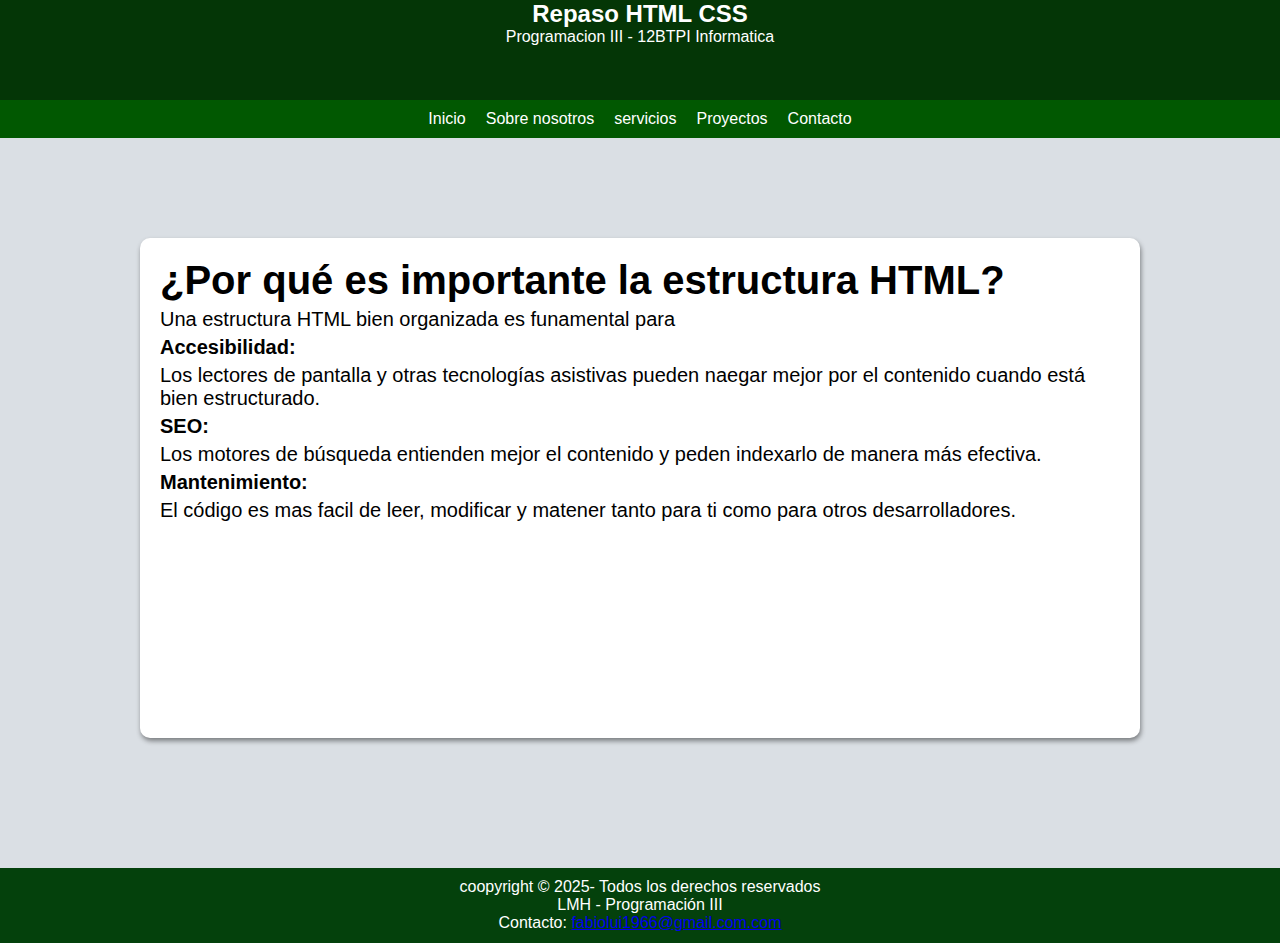
<file: DevPro_1/Index.html>
<!DOCTYPE html>
<html lang="en">
<head>
    <meta charset="UTF-8">
    <meta name="viewport" content="width=device-width, initial-scale=1.0">
    <title>Document</title>
    <link rel="stylesheet" href="styles.css">
</head>
<body>
    <header>
<h2>Repaso HTML CSS</h2>
<p>Programacion III - 12BTPI Informatica</p>
    </header>
        <nav>
        <ul>
            <li><a href="#">Inicio</a></li>
            <li><a href="#">Sobre nosotros</a></li>
            <li><a href="#">servicios</a></li>
            <li><a href="#">Proyectos</a></li>
            <li><a href="#">Contacto</a></li>
        </ul>
    </nav>
    <div class="container">
        <h1>¿Por qué es importante la estructura HTML?</h1>
        <P>Una estructura HTML bien organizada es funamental para</P>
        <b>Accesibilidad:</b> <p>Los lectores de pantalla y otras tecnologías asistivas pueden naegar mejor por el contenido cuando está bien estructurado.</p>
        <b>SEO:</b> <p>Los motores de búsqueda entienden mejor el contenido y peden indexarlo de manera más efectiva. </p>
        <b>Mantenimiento:</b> <p>El código es mas facil de leer, modificar y matener tanto para ti como para otros desarrolladores.  </p>
    </div>
    <footer>
        <p>coopyright &copy; 2025- Todos los derechos reservados </p>
        <p>LMH - Programación III</p>
        <P>Contacto: <a href="mailto:fabiolui1966@gmail.com.com">fabiolui1966@gmail.com.com</a></P>
    </footer>
</body>
</html>
</file>
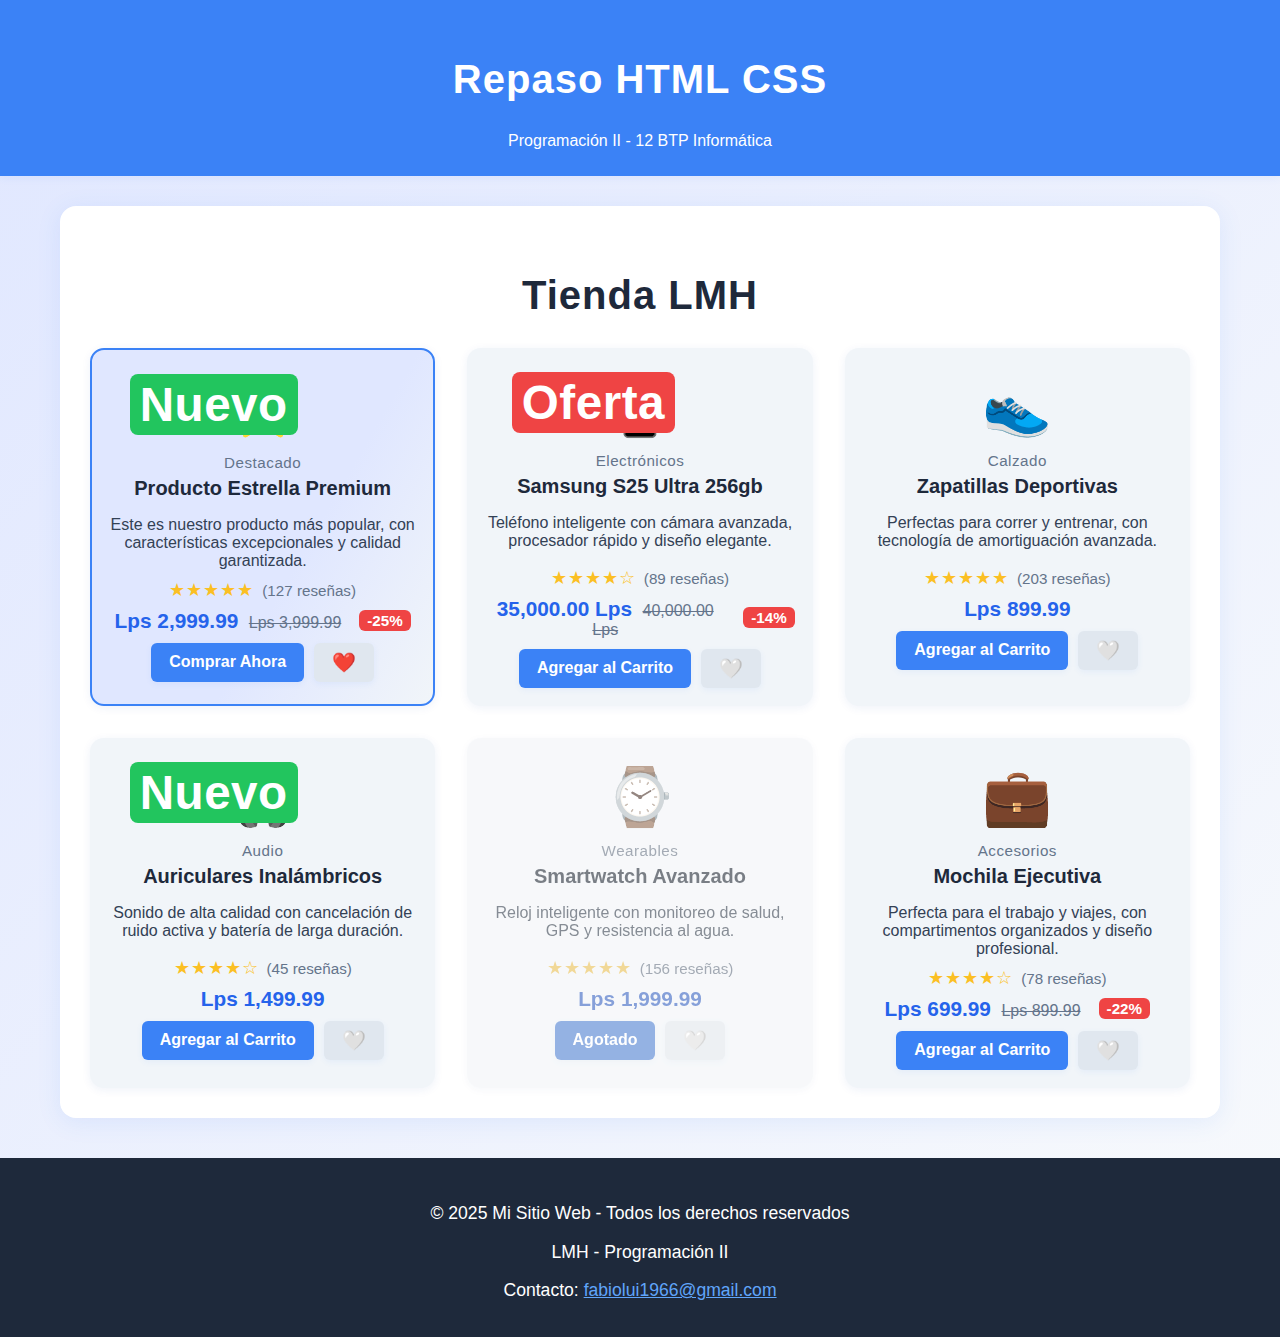
<file: DevPro_2/index.html>
<html lang="es"><head>
    <meta charset="UTF-8">
    <meta name="viewport" content="width=device-width, initial-scale=1.0">
    <title>Tarjetas de Productos - Tienda Online</title>
    <link rel="stylesheet" href="styles.css">
</head>
<body>
       <!-- HEADER -->
    <header>
        <h1 style="color: white;">Repaso HTML CSS</h1>
        <p>Programación II - 12 BTP Informática</p>
    </header>

    <div class="container">
        <h1>Tienda LMH</h1>
        
        <div class="products-grid">
            <!-- PRODUCTO DESTACADO -->
            <div class="product-card featured-card">
                <div class="product-image">
                    <span>⭐</span>
                    <div class="product-badge new">Nuevo</div>
                </div>
                <div class="product-info">
                    <div class="product-category">Destacado</div>
                    <h3 class="product-title">Producto Estrella Premium</h3>
                    <p class="product-description">Este es nuestro producto más popular, con características excepcionales y calidad garantizada.</p>
                    <div class="product-rating">
                        <div class="stars">★★★★★</div>
                        <div class="rating-text">(127 reseñas)</div>
                    </div>
                    <div class="product-price">
                        <div>
                            <span class="price-current">Lps 2,999.99</span>
                            <span class="price-original">Lps 3,999.99</span>
                        </div>
                        <div class="discount">-25%</div>
                    </div>
                    <div class="product-actions">
                        <button class="btn btn-primary">Comprar Ahora</button>
                        <button class="btn btn-secondary">
                            <span class="wishlist-icon">❤️</span>
                        </button>
                    </div>
                </div>
            </div>

            <!-- PRODUCTO REGULAR 1 -->
            <div class="product-card">
                <div class="product-image">
                    <span>📱</span>
                    <div class="product-badge sale">Oferta</div>
                </div>
                <div class="product-info">
                    <div class="product-category">Electrónicos</div>
                    <h3 class="product-title">Samsung S25 Ultra 256gb</h3>
                    <p class="product-description">Teléfono inteligente con cámara avanzada, procesador rápido y diseño elegante.</p>
                    <div class="product-rating">
                        <div class="stars">★★★★☆</div>
                        <div class="rating-text">(89 reseñas)</div>
                    </div>
                    <div class="product-price">
                        <div>
                            <span class="price-current">35,000.00 Lps</span>
                            <span class="price-original">40,000.00 Lps</span>
                        </div>
                        <div class="discount">-14%</div>
                    </div>
                    <div class="product-actions">
                        <button class="btn btn-primary">Agregar al Carrito</button>
                        <button class="btn btn-secondary">
                            <span class="wishlist-icon">🤍</span>
                        </button>
                    </div>
                </div>
            </div>

            <!-- PRODUCTO REGULAR 2 -->
            <div class="product-card">
                <div class="product-image">
                    <span>👟</span>
                </div>
                <div class="product-info">
                    <div class="product-category">Calzado</div>
                    <h3 class="product-title">Zapatillas Deportivas</h3>
                    <p class="product-description">Perfectas para correr y entrenar, con tecnología de amortiguación avanzada.</p>
                    <div class="product-rating">
                        <div class="stars">★★★★★</div>
                        <div class="rating-text">(203 reseñas)</div>
                    </div>
                    <div class="product-price">
                        <div>
                            <span class="price-current">Lps 899.99</span>
                        </div>
                    </div>
                    <div class="product-actions">
                        <button class="btn btn-primary">Agregar al Carrito</button>
                        <button class="btn btn-secondary">
                            <span class="wishlist-icon">🤍</span>
                        </button>
                    </div>
                </div>
            </div>

            <!-- PRODUCTO REGULAR 3 -->
            <div class="product-card">
                <div class="product-image">
                    <span>🎧</span>
                    <div class="product-badge new">Nuevo</div>
                </div>
                <div class="product-info">
                    <div class="product-category">Audio</div>
                    <h3 class="product-title">Auriculares Inalámbricos</h3>
                    <p class="product-description">Sonido de alta calidad con cancelación de ruido activa y batería de larga duración.</p>
                    <div class="product-rating">
                        <div class="stars">★★★★☆</div>
                        <div class="rating-text">(45 reseñas)</div>
                    </div>
                    <div class="product-price">
                        <div>
                            <span class="price-current">Lps 1,499.99</span>
                        </div>
                    </div>
                    <div class="product-actions">
                        <button class="btn btn-primary">Agregar al Carrito</button>
                        <button class="btn btn-secondary">
                            <span class="wishlist-icon">🤍</span>
                        </button>
                    </div>
                </div>
            </div>

            <!-- PRODUCTO AGOTADO -->
            <div class="product-card sold-out">
                <div class="product-image">
                    <span>⌚</span>
                </div>
                <div class="product-info">
                    <div class="product-category">Wearables</div>
                    <h3 class="product-title">Smartwatch Avanzado</h3>
                    <p class="product-description">Reloj inteligente con monitoreo de salud, GPS y resistencia al agua.</p>
                    <div class="product-rating">
                        <div class="stars">★★★★★</div>
                        <div class="rating-text">(156 reseñas)</div>
                    </div>
                    <div class="product-price">
                        <div>
                            <span class="price-current">Lps 1,999.99</span>
                        </div>
                    </div>
                    <div class="product-actions">
                        <button class="btn btn-primary">Agotado</button>
                        <button class="btn btn-secondary">
                            <span class="wishlist-icon">🤍</span>
                        </button>
                    </div>
                </div>
            </div>

            <!-- PRODUCTO REGULAR 4 -->
            <div class="product-card">
                <div class="product-image">
                    <span>💼</span>
                </div>
                <div class="product-info">
                    <div class="product-category">Accesorios</div>
                    <h3 class="product-title">Mochila Ejecutiva</h3>
                    <p class="product-description">Perfecta para el trabajo y viajes, con compartimentos organizados y diseño profesional.</p>
                    <div class="product-rating">
                        <div class="stars">★★★★☆</div>
                        <div class="rating-text">(78 reseñas)</div>
                    </div>
                    <div class="product-price">
                        <div>
                            <span class="price-current">Lps 699.99</span>
                            <span class="price-original">Lps 899.99</span>
                        </div>
                        <div class="discount">-22%</div>
                    </div>
                    <div class="product-actions">
                        <button class="btn btn-primary">Agregar al Carrito</button>
                        <button class="btn btn-secondary">
                            <span class="wishlist-icon">🤍</span>
                        </button>
                    </div>
                </div>
            </div>
        </div>
    </div>
        <footer>
        <p>© 2025 Mi Sitio Web - Todos los derechos reservados</p>
        <p>LMH  - Programación II</p>
        <p>Contacto: <a href="mailto:fabiolui1966@gmail.com">fabiolui1966@gmail.com</a></p>
    </footer>

</body></html>
</file>
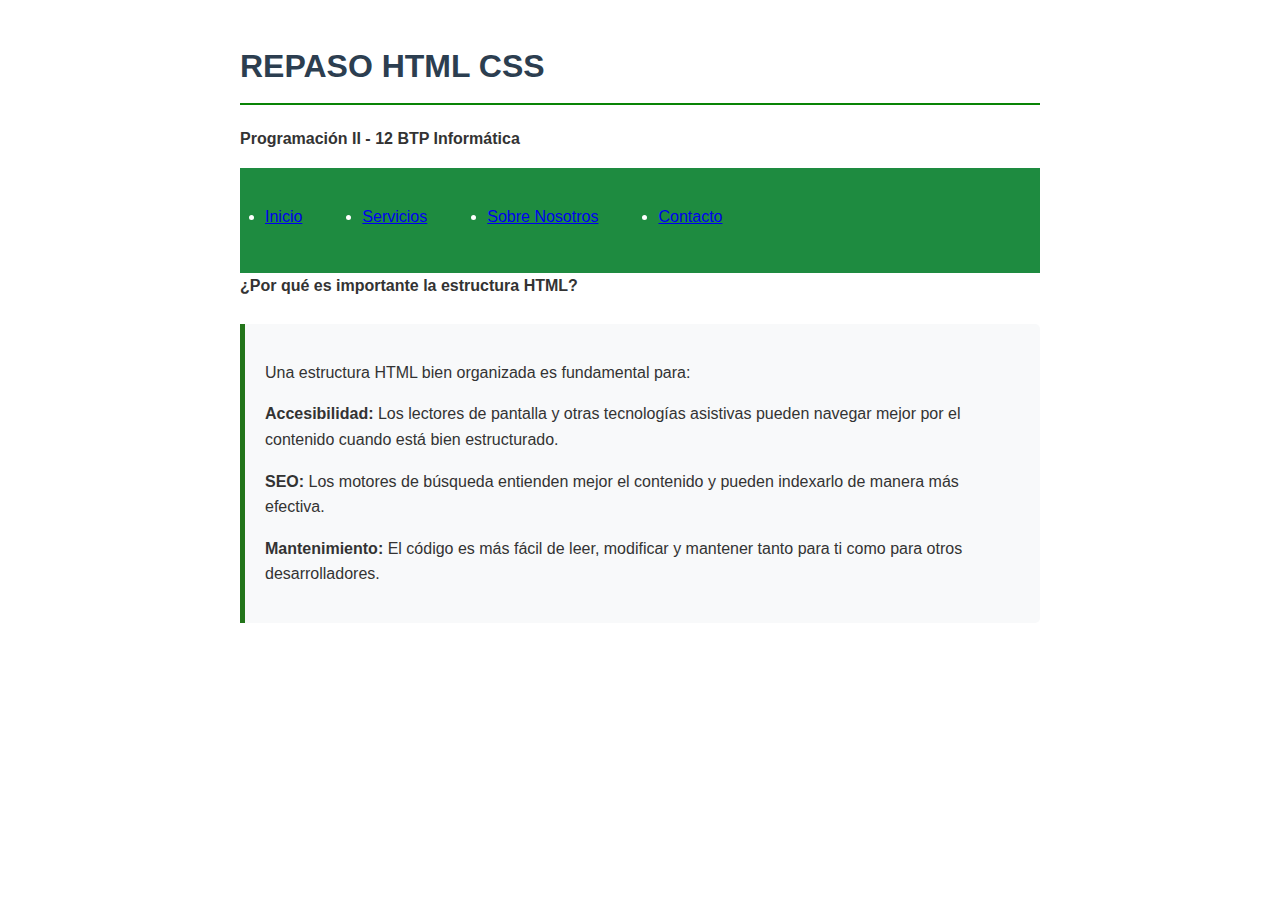
<file: DevPro_3/index.html>
<!DOCTYPE html>
<html lang="es">
<head>
    <meta charset="UTF-8">
    <meta name="viewport" content="width=device-width, initial-scale=1.0">
    <title>Repaso HTML CSS  - Programación II</title>
<link rel="stylesheet" href="STYELL.CSS">
</head>
<body>
    <header>
        <h1>REPASO HTML CSS</h1>
        <p><strong>Programación II - 12 BTP Informática</strong></p>
    </header>

    <nav>
        <ul>
                        <li><a href="index.html">Inicio</a></li>
                <li><a href="about.html">Servicios</a></li>
                <li><a href="services.html">Sobre Nosotros</a></li>
                <li><a href="contact.html">Contacto</a></li>
        </ul>
    
    </nav>
    
    <tr>
                <td colspan="5"><strong>¿Por qué es importante la estructura HTML?</strong></td>
            </tr>
    
    <section class="destacado">
        <p>Una estructura HTML bien organizada es fundamental para:</p>
        
        <p><strong>Accesibilidad:</strong> Los lectores de pantalla y otras tecnologías asistivas pueden navegar mejor por el contenido cuando está bien estructurado.</p>
        
        <p><strong>SEO:</strong> Los motores de búsqueda entienden mejor el contenido y pueden indexarlo de manera más efectiva.</p>
        
        <p><strong>Mantenimiento:</strong> El código es más fácil de leer, modificar y mantener tanto para ti como para otros desarrolladores.</p>
    </section>
    
    

</body>
</html>
</file>
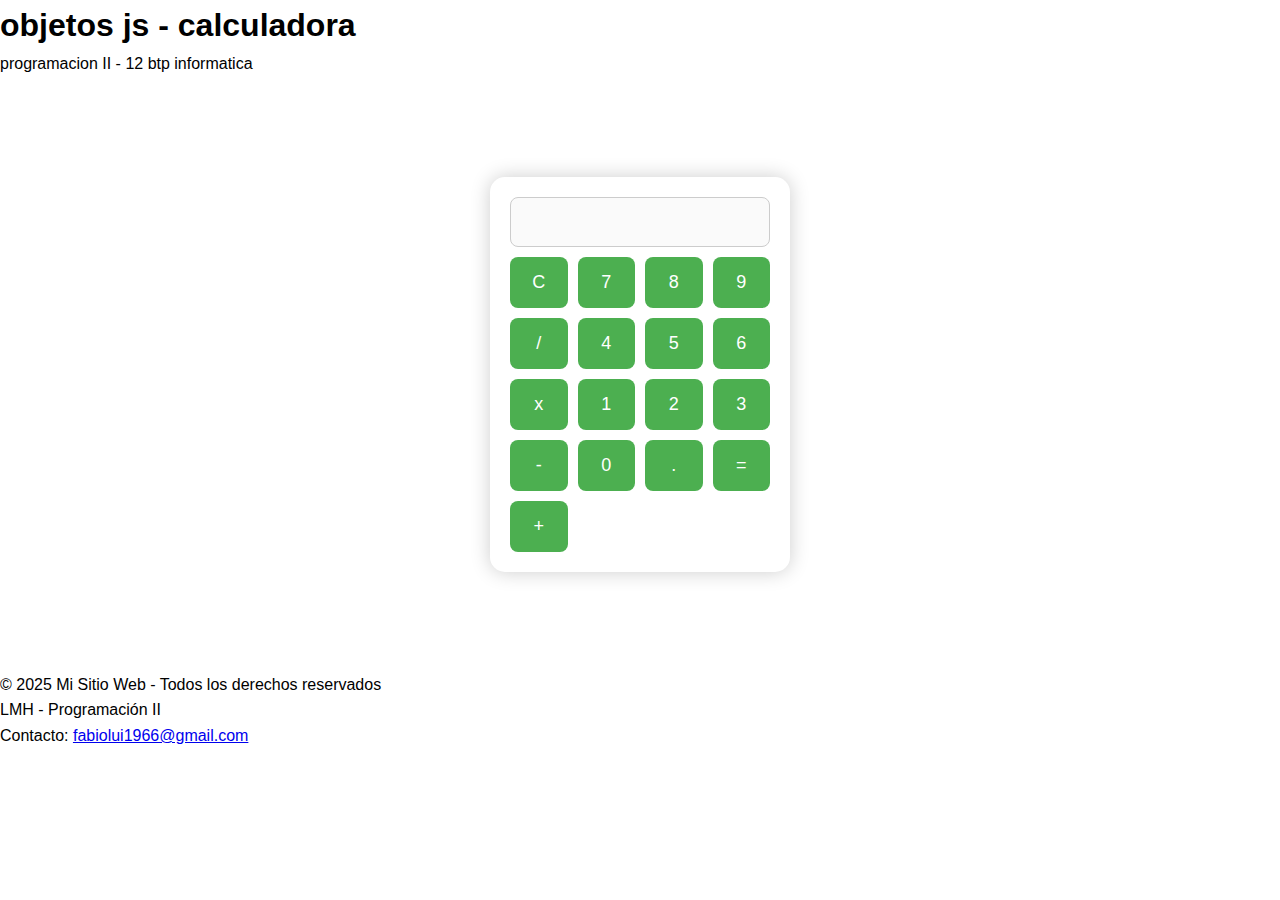
<file: DevPro_4/calculadora.html>
<!DOCTYPE html>
<html lang="en">

<head>
    <meta charset="UTF-8">
    <meta name="viewport" content="width=device-width, initial-scale=1.0">
    <title>Document</title>
    <link rel="stylesheet" href="stylee.css">
</head>

<body>
    <header>
        <h1>objetos js - calculadora</h1>
        <p>programacion II - 12 btp informatica</p>
    </header>
    <div class="calculator">
        <input type="text" id="display" disabled>
        <div class="buttons">
            <button onclick="clearDisplay()">C</button>
            <button onclick="appendValue('7')">7</button>
            <button onclick="appendValue('8')">8</button>
            <button onclick="appendValue('9')">9</button>
            <button onclick="appendValue('/')">/</button>

            <button onclick="appendValue('4')">4</button>
            <button onclick="appendValue('5')">5</button>
            <button onclick="appendValue('6')">6</button>
            <button onclick="appendValue('*')">x</button>

            <button onclick="appendValue('1')">1</button>
            <button onclick="appendValue('2')">2</button>
            <button onclick="appendValue('3')">3</button>
            <button onclick="appendValue('-')">-</button>

            <button onclick="appendValue('0')">0</button>
            <button onclick="appendValue('.')">.</button>
            <button onclick="calculateResult()">=</button>
            <button onclick="appendValue('+')">+</button>
        </div>
    </div>
    <script src="script.js"></script>



        <footer>
        <p>© 2025 Mi Sitio Web - Todos los derechos reservados</p>
        <p>LMH  - Programación II</p>
        <p>Contacto: <a href="mailto:fabiolui1966@gmail.com">fabiolui1966@gmail.com</a></p>
    </footer>
</body>

</html>
</file>
<file: DevPro_1/styles.css>
*{
    margin: 0;
    padding: 0;
    box-sizing: border-box;
}
body{
    background-color: rgb(218, 223, 228);
    font-family: 'Segoe UI', Tahoma, Geneva, Verdana, sans-serif;

}
header{
    color: white;
    background-color: rgb(4, 54, 6);
    text-align: center;
    height: 100px;
    align-items: top;
}
nav {
    background-color: rgb(1, 88, 1);
    color: rgb(255, 255, 255);
    padding: 10px;
    display: flex;
    justify-content: center;
    align-items: center;
    text-decoration: none;
}
nav ul  {
    color: white;
    list-style: none;
    margin: 0;
    padding: 0;
    gap: 20px;
    display: flex;
}
nav ul li a {
    display: inline;
    text-decoration: none;
    color: white;
}
.container {
    font-size: 20px;
    width: 1000px;
    height: 500px;
    padding: 20px;
    align-items: center;
    background-color: #ffffff;
    box-shadow: 1px 3px 5px 0px rgba(0,0,0,0.44);
    margin: 100px auto 130px; 
    box-sizing: border-box;
    display: flex;
    flex-direction: column;
    align-items: flex-start; 
    gap: 5px;
    border-radius: 10px;
}
footer {
    height: 75px;
    background-color: #04410c;
    color: white;
    text-align: center;
    padding: 10px ;
    bottom: 0;
    width: 100%;
    position: relative;
}
</file>
<file: DevPro_2/styles.css>
/* Estilos modernos para tienda online LMH */

body {
    background: linear-gradient(135deg, #e0e7ff 0%, #f8fafc 100%);
    font-family: 'Segoe UI', Arial, Helvetica, sans-serif;
    margin: 0;
    padding: 0;
    min-height: 100vh;
}

header {
    background: #3b82f6;
    color: #fff;
    padding: 30px 0 10px 0;
    text-align: center;
    box-shadow: 0 2px 8px rgba(59, 130, 246, 0.08);
}

.container {
    max-width: 1100px;
    margin: 30px auto 0 auto;
    background: #fff;
    border-radius: 16px;
    box-shadow: 0 4px 24px rgba(59, 130, 246, 0.10);
    padding: 40px 30px 30px 30px;
}

h1 {
    color: #1e293b;
    text-align: center;
    margin-bottom: 30px;
    font-size: 2.5em;
    font-weight: 700;
    letter-spacing: 1px;
}

.products-grid {
    display: grid;
    grid-template-columns: repeat(auto-fit, minmax(260px, 1fr));
    gap: 32px;
}

.product-card {
    background: #f1f5f9;
    border-radius: 14px;
    box-shadow: 0 2px 10px rgba(30, 64, 175, 0.07);
    padding: 24px 18px 18px 18px;
    display: flex;
    flex-direction: column;
    align-items: center;
    transition: transform 0.15s, box-shadow 0.15s;
    position: relative;
}

.product-card:hover {
    transform: translateY(-6px) scale(1.03);
    box-shadow: 0 8px 32px rgba(59, 130, 246, 0.15);
}

.featured-card {
    border: 2.5px solid #3b82f6;
    background: linear-gradient(120deg, #e0e7ff 60%, #f1f5f9 100%);
}

.sold-out {
    opacity: 0.6;
    filter: grayscale(0.3);
}

.product-image {
    font-size: 3.5em;
    margin-bottom: 10px;
    position: relative;
    display: flex;
    align-items: center;
    justify-content: center;
    height: 70px;
}

.product-badge {
    position: absolute;
    top: 0;
    right: 0;
    background: #f59e42;
    color: #fff;
    font-size: 0.85em;
    padding: 3px 10px;
    border-radius: 8px;
    font-weight: 600;
    letter-spacing: 0.5px;
}

.product-badge.new {
    background: #22c55e;
}

.product-badge.sale {
    background: #ef4444;
}

.product-info {
    width: 100%;
    text-align: center;
}

.product-category {
    color: #64748b;
    font-size: 0.95em;
    margin-bottom: 3px;
    font-weight: 500;
    letter-spacing: 0.5px;
}

.product-title {
    color: #1e293b;
    font-size: 1.25em;
    margin: 6px 0 8px 0;
    font-weight: 700;
}

.product-description {
    color: #334155;
    font-size: 1em;
    margin-bottom: 10px;
    min-height: 44px;
}

.product-rating {
    display: flex;
    align-items: center;
    justify-content: center;
    gap: 8px;
    margin-bottom: 8px;
}

.stars {
    color: #fbbf24;
    font-size: 1.1em;
    letter-spacing: 1px;
}

.rating-text {
    color: #64748b;
    font-size: 0.95em;
}

.product-price {
    display: flex;
    align-items: center;
    justify-content: center;
    gap: 10px;
    margin-bottom: 10px;
}

.price-current {
    color: #2563eb;
    font-size: 1.3em;
    font-weight: 700;
}

.price-original {
    color: #64748b;
    text-decoration: line-through;
    font-size: 1em;
    margin-left: 6px;
}

.discount {
    background: #ef4444;
    color: #fff;
    font-size: 0.95em;
    padding: 2px 8px;
    border-radius: 6px;
    margin-left: 8px;
    font-weight: 600;
}

.product-actions {
    display: flex;
    gap: 10px;
    justify-content: center;
    margin-top: 10px;
}

.btn {
    padding: 8px 18px;
    border-radius: 6px;
    border: none;
    font-size: 1em;
    font-weight: 600;
    cursor: pointer;
    transition: background 0.2s, color 0.2s, box-shadow 0.2s;
    box-shadow: 0 2px 6px rgba(59, 130, 246, 0.07);
}

.btn-primary {
    background: #3b82f6;
    color: #fff;
}

.btn-primary:hover {
    background: #2563eb;
}

.btn-secondary {
    background: #e0e7ef;
    color: #3b82f6;
}

.btn-secondary:hover {
    background: #c7d2fe;
    color: #1e293b;
}

.wishlist-icon {
    font-size: 1.2em;
    vertical-align: middle;
}

footer {
    background: #1e293b;
    color: #fff;
    text-align: center;
    padding: 28px 0 18px 0;
    margin-top: 40px;
    font-size: 1.1em;
}

footer a {
    color: #60a5fa;
    text-decoration: underline;
}

@media (max-width: 700px) {
    .container {
        padding: 18px 4px 18px 4px;
    }
    .products-grid {
        grid-template-columns: 1fr;
        gap: 18px;
    }
    .product-card {
        padding: 16px 6px 12px 6px;
    }}
</file>
<file: DevPro_3/STYELL.CSS>
body {
            font-family: Arial, sans-serif;
            line-height: 1.6;
            margin: 20px;
            max-width: 800px;
            margin: 0 auto;
            padding: 20px;
            color: #333;
        }
        
        h1 {
            color: #2c3e50;
            border-bottom: 2px solid #098405;
            padding-bottom: 10px;
        }
        
        /* Estilos para la tabla de navegación */
        table {
            width: 100%;
            border-collapse: collapse;
            margin-bottom: 20px;
            box-shadow: 0 2px 3px rgba(0,0,0,0.1);
        }
        
        th, td {
            padding: 12px;
            text-align: center;
            border-bottom: 1px solid #ddd;
        }
        
        th {
            background-color: #0c601a;
            color: white;
        }
        
        /* Estilo para la sección destacada */
        .destacado {
            background-color: #f8f9fa;
            padding: 20px;
            border-left: 5px solid #23751a;
            margin: 25px 0;
            border-radius: 0 5px 5px 0;
        }
        
        /* Estilos para la lista */
        ul {
            padding-left: 25px;
        }
        
        li {
            margin-bottom: 8px;
        }
        
        /* Estilo para el separador */
        hr {
            border: 0;
            height: 1px;
            background: #ddd;
            margin: 30px 0;
        }

        nav {
            background-color: #1e8b40;
            padding: 10px;
            display: flex;
            flex-direction: row;

        }
        nav ul {
            color: white;
            text-decoration: none;
            padding: 10px 15px;
            margin-right: 10px;
            border-radius: 5px;
            display: flex;
            flex-direction: row;
            gap: 60px;
        }
</file>
<file: DevPro_4/stylee.css>
*{
  margin: 0;
  padding: 0;
  box-sizing: border-box;
}
body {
  font-family: Arial, sans-serif;
  min-height: 100vh;
  display: flex;
  flex-direction: column;
  line-height: 1.6;
}

.calculator {
  background-color: #fff;
  padding: 20px;
  border-radius: 15px;
  box-shadow: 0 0 20px rgba(0, 0, 0, 0.2);
  width: 300px;
  margin: 100px auto;
}

#display {
  width: 100%;
  height: 50px;
  font-size: 24px;
  text-align: right;
  margin-bottom: 10px;
  padding-right: 10px;
  border: 1px solid #ccc;
  border-radius: 8px;
}

.buttons {
  display: grid;
  grid-template-columns: repeat(4, 1fr);
  gap: 10px;
}

button {
  padding: 15px;
  font-size: 18px;
  border: none;
  border-radius: 8px;
  background-color: #4CAF50;
  color: white;
  cursor: pointer;
  transition: 0.3s;
}

button:hover {
  background-color: #388E3C;
}
</file>
